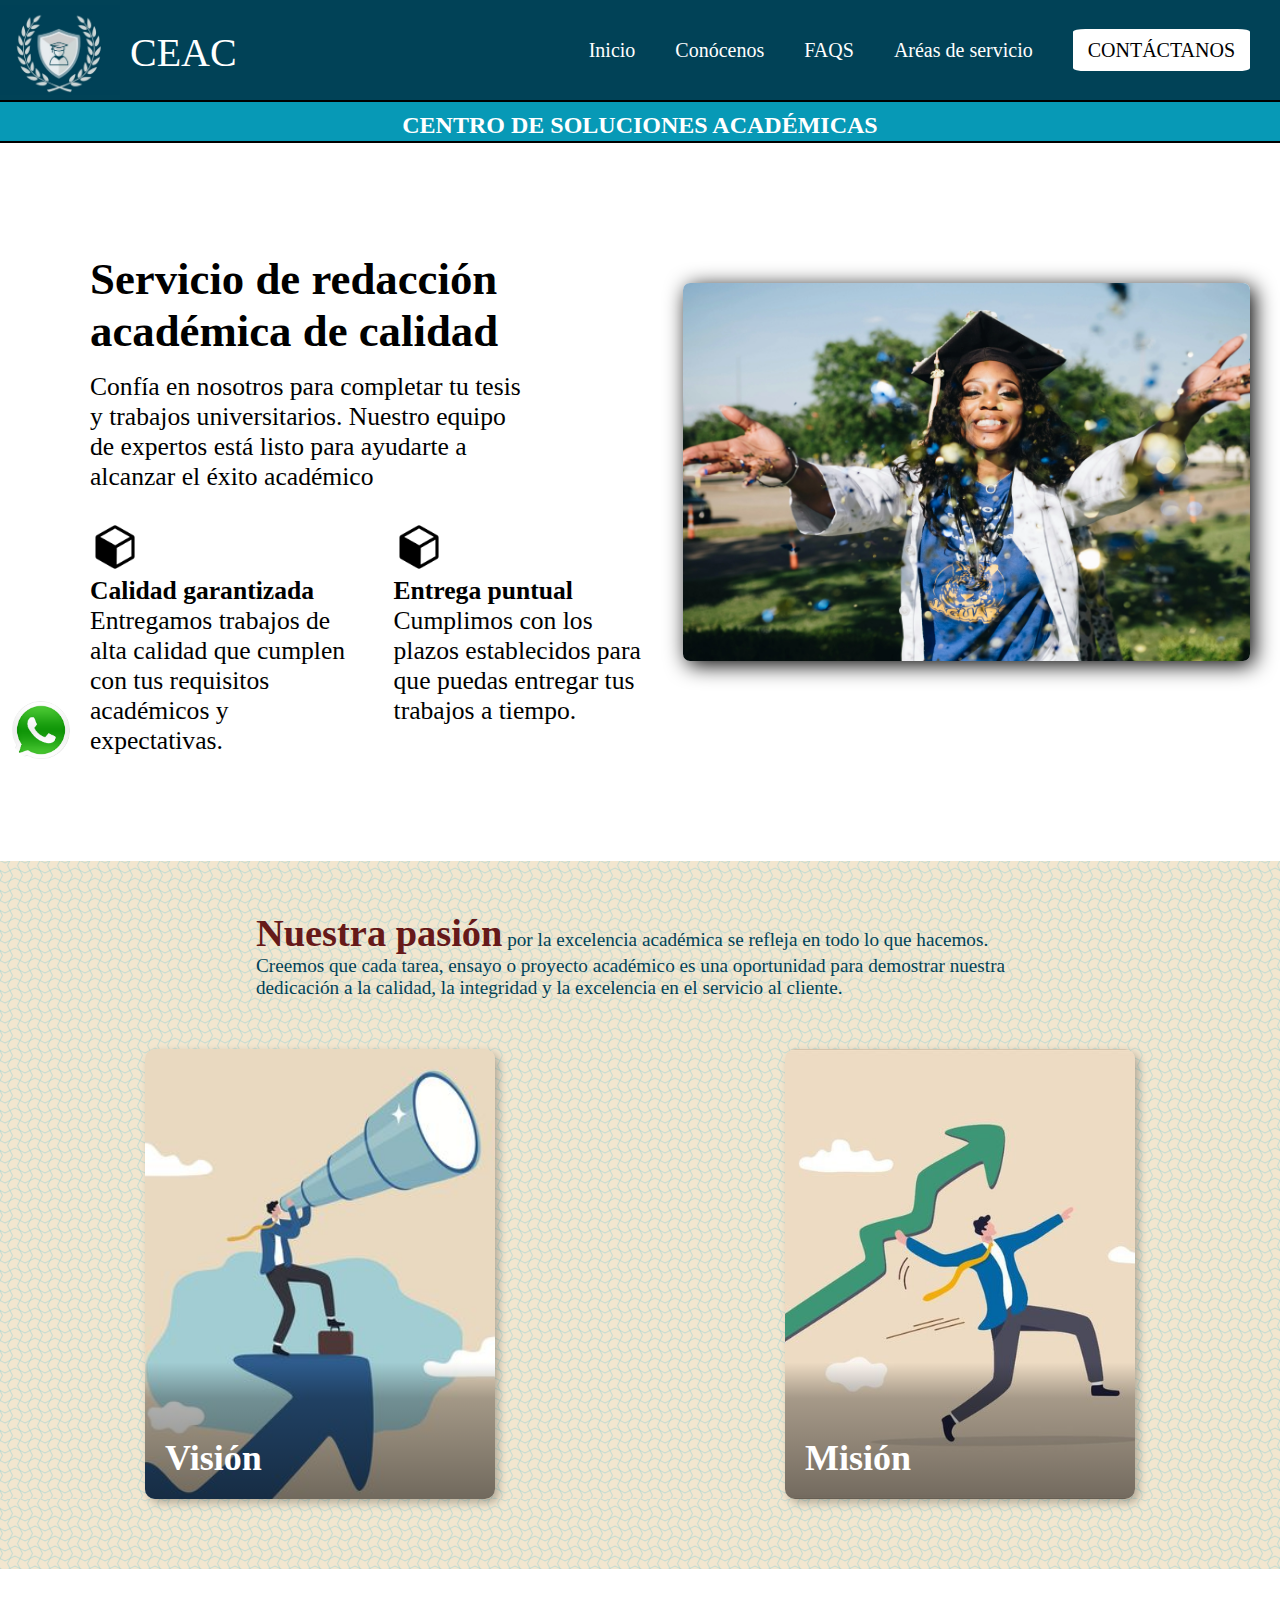
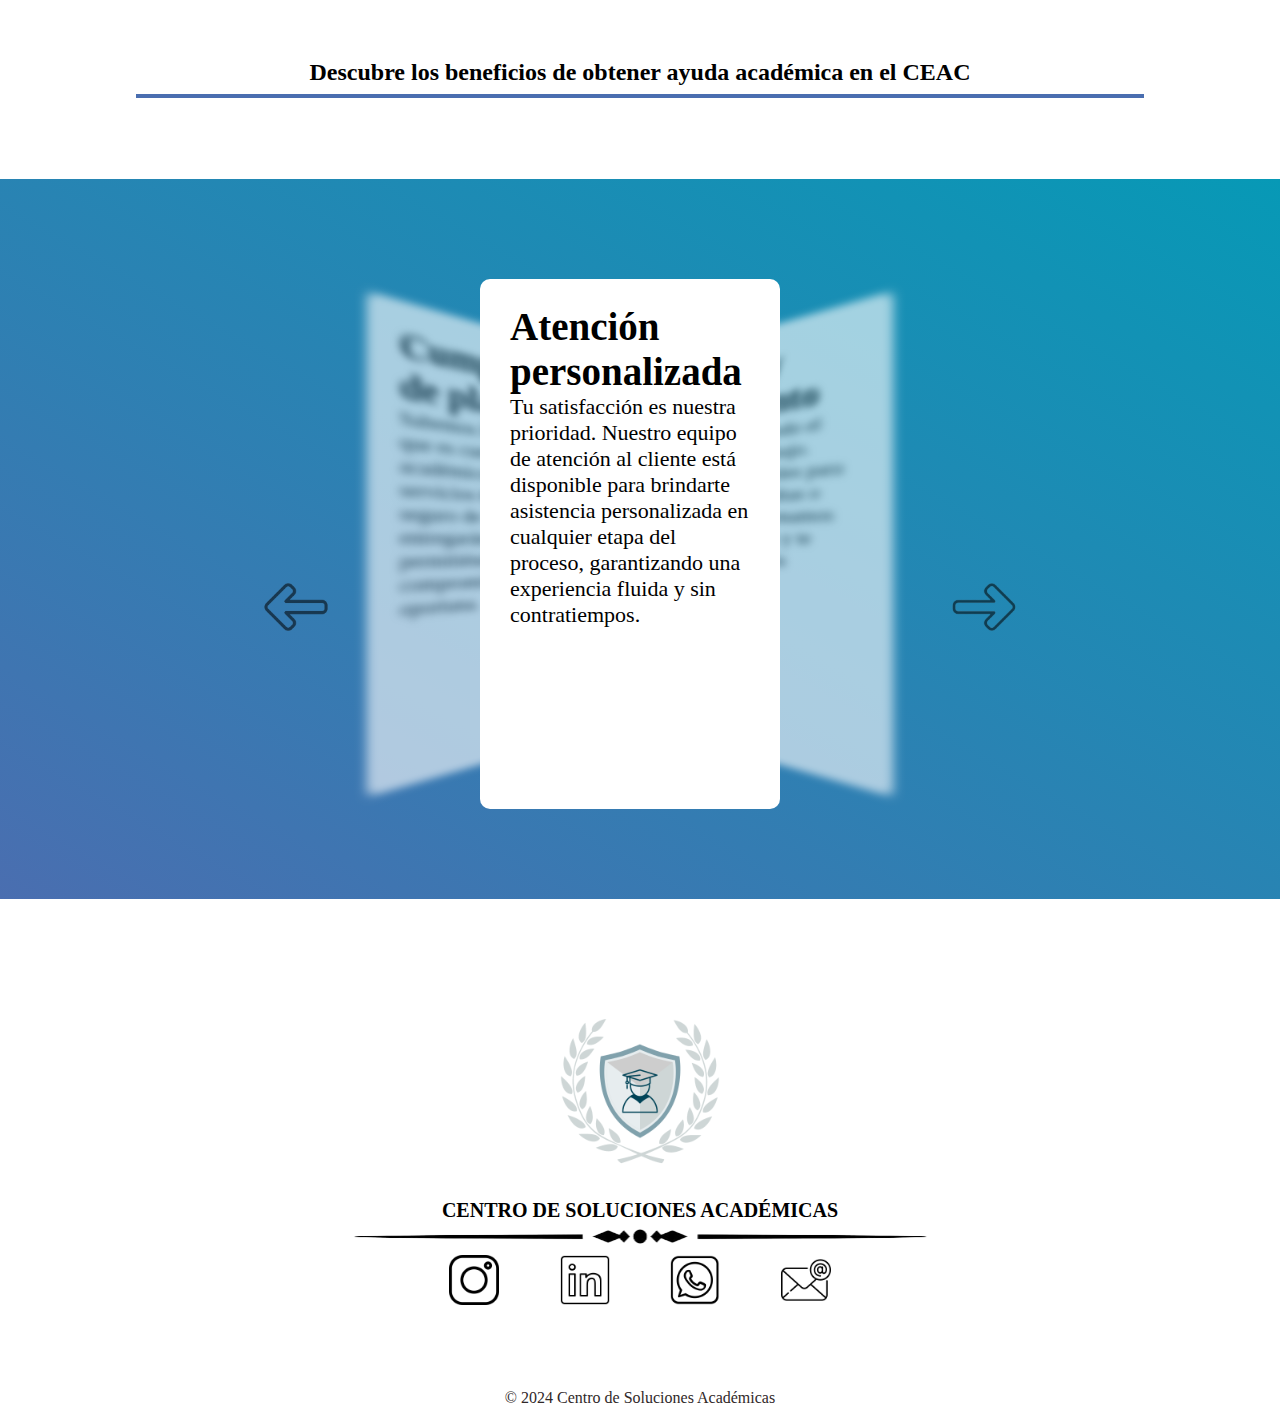
<file: index.html>
<!DOCTYPE html>
<html lang="es">
  <head>
    <meta charset="UTF-8" />
    <meta name="viewport" content="width=device-width, initial-scale=1.0" />
    <link rel="icon" href="/Media/general/favicon.ico" type="image/x-icon" />
    <link rel="apple-touch-icon" sizes="180x180" href="" />
    <link rel="stylesheet" href="/Styles/nav.css" />
    <link rel="stylesheet" href="/Styles/inicio.css" />
    <link rel="stylesheet" href="/Styles/conocenos.css" />
    <link rel="stylesheet" href="/Styles/faqs.css" />
    <link rel="stylesheet" href="/Styles/servicios.css" />
    <title>CEAC</title>
  </head>

  <body>
    <header>
      <nav class="navigator">
        <div class="logo-container">
          <img src="/Media/general/ceac_logo_nav.png" alt="Logo" />
          <p>CEAC</p>
        </div>
        <ul class="menu">
          <li>
            <a href="#" onclick="cargarContenido(event, 'Templates/inicio')"
              >Inicio</a
            >
          </li>
          <li>
            <a href="#" onclick="cargarContenido(event,'Templates/conocenos')"
              >Conócenos</a
            >
          </li>
          <li>
            <a
              href="#"
              onclick="cargarContenido(event,'Templates/preguntasfrecuentes')"
              >FAQS</a
            >
          </li>
          <li>
            <a href="#" onclick="cargarContenido(event,'Templates/servicios')"
              >Aréas de servicio</a
            >
          </li>
          <!--Menú responsive-->
          <li class="dropdown menuResponsive">
            <a href="#" onclick="preventRedirection(event)"
              >Navegación &#9776;</a
            >
            <div class="dropdown-content">
              <a
                href="#"
                class="desplegable"
                onclick="cargarContenido(event, 'Templates/inicio')"
                >Inicio</a
              >
              <a
                href="#"
                class="desplegable"
                onclick="cargarContenido(event,'Templates/conocenos')"
                >Conócenos</a
              >
              <a
                href="#"
                class="desplegable"
                onclick="cargarContenido(event,'Templates/preguntasfrecuentes')"
                >FAQS</a
              >
              <a
                href="#"
                class="desplegable"
                onclick="cargarContenido(event,'Templates/servicios')"
                >Aréas de servicio</a
              >
              <a
                href="#"
                class="liContacto responsivePhone whatsaapURL"
                target="_blank"
                >CONTÁCTANOS</a
              >
            </div>
          </li>
          <li>
            <a
              href="#"
              class="liContacto responsiveDesktop whatsaapURL"
              target="_blank"
              >CONTÁCTANOS</a
            >
          </li>
        </ul>
      </nav>
      <div class="title-text">
        <h1>CENTRO DE SOLUCIONES ACADÉMICAS</h1>
      </div>
    </header>

    <section id="PrincipalSectionContent">
      <div id="contenido"></div>
    </section>

    <aside class="chatContainer">
      <div class="botonCerrarModal">
        <button onclick="mostrarChatModal()">
          <svg
            xmlns="http://www.w3.org/2000/svg"
            viewBox="0 0 24 24"
            fill="currentColor"
            class="w-6 h-6"
          >
            <path
              fill-rule="evenodd"
              d="M12 2.25c-5.385 0-9.75 4.365-9.75 9.75s4.365 9.75 9.75 9.75 9.75-4.365 9.75-9.75S17.385 2.25 12 2.25Zm-1.72 6.97a.75.75 0 1 0-1.06 1.06L10.94 12l-1.72 1.72a.75.75 0 1 0 1.06 1.06L12 13.06l1.72 1.72a.75.75 0 1 0 1.06-1.06L13.06 12l1.72-1.72a.75.75 0 1 0-1.06-1.06L12 10.94l-1.72-1.72Z"
              clip-rule="evenodd"
            />
          </svg>
        </button>
      </div>
      <div class="chatModal">
        <header>
          <div class="chatModalContacto">
            <div class="chatModalImg">
              <img src="/Media/general/ceac_logo_nav.png" />
            </div>
            <div class="chatModalContactoUser">
              <h2>CEAC</h2>
              <span>en linea</span>
            </div>
          </div>
          <div class="chatModalBotones">
            <div class="chatModalBotonesItem Videollamada">
              <svg
                xmlns="http://www.w3.org/2000/svg"
                viewBox="0 0 24 24"
                fill="currentColor"
                class="w-6 h-6"
              >
                <path
                  d="M4.5 4.5a3 3 0 0 0-3 3v9a3 3 0 0 0 3 3h8.25a3 3 0 0 0 3-3v-9a3 3 0 0 0-3-3H4.5ZM19.94 18.75l-2.69-2.69V7.94l2.69-2.69c.944-.945 2.56-.276 2.56 1.06v11.38c0 1.336-1.616 2.005-2.56 1.06Z"
                />
              </svg>
            </div>
            <div class="chatModalBotonesItem Llamada">
              <svg
                xmlns="http://www.w3.org/2000/svg"
                viewBox="0 0 24 24"
                fill="currentColor"
                class="w-6 h-6"
              >
                <path
                  fill-rule="evenodd"
                  d="M1.5 4.5a3 3 0 0 1 3-3h1.372c.86 0 1.61.586 1.819 1.42l1.105 4.423a1.875 1.875 0 0 1-.694 1.955l-1.293.97c-.135.101-.164.249-.126.352a11.285 11.285 0 0 0 6.697 6.697c.103.038.25.009.352-.126l.97-1.293a1.875 1.875 0 0 1 1.955-.694l4.423 1.105c.834.209 1.42.959 1.42 1.82V19.5a3 3 0 0 1-3 3h-2.25C8.552 22.5 1.5 15.448 1.5 6.75V4.5Z"
                  clip-rule="evenodd"
                />
              </svg>
            </div>
            <div class="chatModalBotonesItem Options">
              <svg
                xmlns="http://www.w3.org/2000/svg"
                fill="none"
                viewBox="0 0 24 24"
                stroke-width="1.5"
                stroke="currentColor"
                class="w-6 h-6"
              >
                <path
                  stroke-linecap="round"
                  stroke-linejoin="round"
                  d="M12 6.75a.75.75 0 1 1 0-1.5.75.75 0 0 1 0 1.5ZM12 12.75a.75.75 0 1 1 0-1.5.75.75 0 0 1 0 1.5ZM12 18.75a.75.75 0 1 1 0-1.5.75.75 0 0 1 0 1.5Z"
                />
              </svg>
            </div>
          </div>
        </header>
        <section>
          <div class="mensajeCliente">
            <p>Hola.</p>
          </div>
          <div class="mensajeCeac">
            <p class="mensajeCeacChild">
              Hola, nos alegra que te hayas comunicado con nosotros.
            </p>
            <p class="mensajeCeacChild">¿En qué podemos ayudarte?</p>
          </div>
        </section>
        <footer>
          <div class="footerMensaje">
            <div class="footerMensajeEmojis">
              <svg
                xmlns="http://www.w3.org/2000/svg"
                fill="none"
                viewBox="0 0 24 24"
                stroke-width="1.5"
                stroke="currentColor"
                class="w-6 h-6"
              >
                <path
                  stroke-linecap="round"
                  stroke-linejoin="round"
                  d="M15.182 15.182a4.5 4.5 0 0 1-6.364 0M21 12a9 9 0 1 1-18 0 9 9 0 0 1 18 0ZM9.75 9.75c0 .414-.168.75-.375.75S9 10.164 9 9.75 9.168 9 9.375 9s.375.336.375.75Zm-.375 0h.008v.015h-.008V9.75Zm5.625 0c0 .414-.168.75-.375.75s-.375-.336-.375-.75.168-.75.375-.75.375.336.375.75Zm-.375 0h.008v.015h-.008V9.75Z"
                />
              </svg>
            </div>
            <div class="footerMensajeText">
              <p>Quisiera una cotización |</p>
            </div>
            <div class="footerMensajeCamara">
              <svg
                xmlns="http://www.w3.org/2000/svg"
                viewBox="0 0 24 24"
                fill="currentColor"
                class="w-6 h-6"
              >
                <path d="M12 9a3.75 3.75 0 1 0 0 7.5A3.75 3.75 0 0 0 12 9Z" />
                <path
                  fill-rule="evenodd"
                  d="M9.344 3.071a49.52 49.52 0 0 1 5.312 0c.967.052 1.83.585 2.332 1.39l.821 1.317c.24.383.645.643 1.11.71.386.054.77.113 1.152.177 1.432.239 2.429 1.493 2.429 2.909V18a3 3 0 0 1-3 3h-15a3 3 0 0 1-3-3V9.574c0-1.416.997-2.67 2.429-2.909.382-.064.766-.123 1.151-.178a1.56 1.56 0 0 0 1.11-.71l.822-1.315a2.942 2.942 0 0 1 2.332-1.39ZM6.75 12.75a5.25 5.25 0 1 1 10.5 0 5.25 5.25 0 0 1-10.5 0Zm12-1.5a.75.75 0 1 0 0-1.5.75.75 0 0 0 0 1.5Z"
                  clip-rule="evenodd"
                />
              </svg>
            </div>
          </div>
          <div class="footerEnviar">
            <div>
              <a href="#" class="footerEnviarLink" target="_blank"
                ><svg
                  xmlns="http://www.w3.org/2000/svg"
                  viewBox="0 0 24 24"
                  fill="currentColor"
                  class="w-6 h-6"
                >
                  <path
                    d="M3.478 2.404a.75.75 0 0 0-.926.941l2.432 7.905H13.5a.75.75 0 0 1 0 1.5H4.984l-2.432 7.905a.75.75 0 0 0 .926.94 60.519 60.519 0 0 0 18.445-8.986.75.75 0 0 0 0-1.218A60.517 60.517 0 0 0 3.478 2.404Z"
                  />
                </svg>
              </a>
            </div>
          </div>
        </footer>
      </div>
      <div class="botonModal">
        <button onclick="mostrarChatModal()">
          <img src="/Media/general/whatsaapModal/whatsaapLogo.png" />
        </button>
      </div>
    </aside>

    <footer>
      <img class="footerLogo" src="/Media/general/ceac_logo-footer.png" />
      <div class="footerText">
        <h2>CENTRO DE SOLUCIONES ACADÉMICAS</h2>
        <img src="/Media/general/linea_footer__text_ceac.png" />
      </div>
      <div class="footerSocialNetwork">
        <a class="instagramURL" target="_blank" href="#"
          ><img src="/Media/general/instagram.png"
        /></a>
        <a class="linkedinURL" target="_blank" href="#"
          ><img src="/Media/general/linkedin.png"
        /></a>
        <a class="whatsaapURL" target="_blank" href="#"
          ><img src="/Media/general/whatsaap.png"
        /></a>
        <a class="gmailURL" target="_blank" href="#"
          ><img src="/Media/general/email.png"
        /></a>
      </div>
      <p class="footerCopy">&copy; 2024 Centro de Soluciones Académicas</p>
    </footer>

    <script src="Js/secciones.js"></script>
    <script src="Js/sliderinicio.js"></script>
    <script src="/Js/conocenos.js"></script>
    <script src="/Js/faqs.js"></script>
    <script src="/Js/observer.js"></script>
  </body>
</html>
</file>
<file: Styles/nav.css>
* {
    margin: 0;
    padding: 0;
    -webkit-box-sizing: border-box;
            box-sizing: border-box;
}

body {
    background-color: white;
}

nav {
    height: 100px;
    display: -webkit-box;
    display: -ms-flexbox;
    display: flex;
    -webkit-box-pack: justify;
        -ms-flex-pack: justify;
            justify-content: space-between;
    -webkit-box-align: center;
        -ms-flex-align: center;
            align-items: center;
    background-color: #014257;
}

.logo-container {
    display: -webkit-box;
    display: -ms-flexbox;
    display: flex;
}

.logo-container img {
    width: 120px;
    margin-right: 10px;
}

.logo-container p {
    margin-top: 10%;
    color: white;
    font-size: 40px;
}

.menu {
    list-style-type: none;
    display: -webkit-box;
    display: -ms-flexbox;
    display: flex;
    margin-right: 30px;
}

.menu li {
    margin-left: 40px;
}

.menu li:hover {
    text-decoration: underline;
    -webkit-text-decoration-color: white;
            text-decoration-color: white;
}

.menu li:last-child:hover {
    text-decoration: none;
}

.menu li a {
    color: #fff;
    text-decoration: none;
    font-size: 20px;
}

.menu li a.liContacto {
    background-color: rgb(255, 255, 255);
    padding: 10px 15px;
    border-radius: 7%;
    color: black;
    -webkit-transition: 0.5s;
    -o-transition: 0.5s;
    transition: 0.5s;
}

.menu li a.liContacto:hover {
    background-color: #0799b6;
    border-radius: 10%;
    color: white;
    text-decoration: none;
}


.dropdown {
    position: relative;
}

.dropdown-content {
    text-align: center;
    border-radius: 2%;
    display: none;
    position: absolute;
    background-color: #ffffff;
    min-width: 180px;
    z-index: 1;
}

.dropdown:hover .dropdown-content {
    display: block;
}

.dropdown-content a.desplegable {
    border-bottom: 1px solid black;
    color: black;
    padding: 12px 16px;
    display: block;
    -webkit-transition: 0.52s;
    -o-transition: 0.52s;
    transition: 0.52s;
}

.dropdown-content:last-child {
    border-bottom: none;
}

.dropdown-content a:hover {
    background-color: #fbfbfb;
    font-weight: bold;
    -webkit-box-shadow: inset 0 0 30px #f2e6cf;
            box-shadow: inset 0 0 30px #f2e6cf;
}

.dropdown-content:hover> :first-child {
    border-top-left-radius: 20%;
    border-top-right-radius: 20%;
}

.title-text {
    border-top: 2px solid black;
    border-bottom: 2px solid black;
    padding: 10px;
    padding-bottom: 20px;
    height: 43px;
    background-color: #0799b6;
    text-align: center;
}

.title-text h1 {
    color: white;
    font-size: 24px;
}

.menuResponsive {
    display: none;
}

@media only screen and (max-width: 1000px) {
    .logo-container img {
        width: 100px;
        margin-right: 10px;
    }

    .logo-container p {
        margin-top: 23px;
        margin-left: -10px;
        font-size: 25px;
    }

    .menu li {
        margin-left: 21px;
    }

    .dropdown-content {
        min-width: 140px;
    }

    .menu li a.liContacto {
        margin-right: -20px;
        padding: 5px 10px;
    }

    .menu li a {
        font-size: 16px;
    }

    .title-text h1 {
        font-size: 19px;
    }
}

@media only screen and (max-width: 702px) {
    .responsivePhone {
        display: none;
    }

    .menuResponsive {
        display: block;
        -webkit-box-pack: center;
            -ms-flex-pack: center;
                justify-content: center;
    }

    .logo-container img {
        width: 120px;
        margin-right: 10px;
    }

    .logo-container p {
        margin-top: 31px;
        margin-left: -10px;
        font-size: 25px;
    }

    .menu>li:nth-child(-n+4) {
        display: none;
    }

    .menu> :last-child {
        margin-top: 3px;
    }

    .navigator {
        -webkit-box-pack: justify;
            -ms-flex-pack: justify;
                justify-content: space-between;
    }

    @media only screen and (max-width: 480px) {
        .title-text {
            height: 20px;
        }

        .title-text h1 {
            font-size: 14px;
        }

        .responsivePhone {
            display: block;
            border-bottom: 1px solid black;
        }

        .responsiveDesktop {
            display: none;
        }

        .menu li div a.liContacto {
            border-radius: 0%;
            background-color: #014257;
            color: white;
            padding: 8px 5px;
            width: 100%;
        }

        .menu li div a.liContacto:hover {
            border-radius: 0%;
            color: black;
        }
    }

    @media only screen and (max-width: 365px) {
        .logo-container {
            display: -webkit-box;
            display: -ms-flexbox;
            display: flex;
            -webkit-box-orient: vertical;
            -webkit-box-direction: normal;
                -ms-flex-direction: column;
                    flex-direction: column;
            -webkit-box-align: center;
                -ms-flex-align: center;
                    align-items: center;
        }

        .logo-container img {
            width: 80px;
        }

        .logo-container p {
            margin-top: 10%;
            color: white;
            font-size: 20px;
        }

        .dropdown-content {
            min-width: 130px;
        }

        .title-text h1 {
            font-size: 12px;
        }
    }

    @media only screen and (max-width: 299px) {
        .dropdown-content {
            min-width: 100px;
        }

        .title-text {
            padding-bottom: 20px;
        }

        .title-text h1 {
            font-size: 12px;
        }

        .menu li div a.liContacto {
            font-size: 12.5px;
        }
    }
}



/***** FOOTER *****/ 
footer {
    width: 100%;
    display: -webkit-box;
    display: -ms-flexbox;
    display: flex;
    -webkit-box-orient: vertical;
    -webkit-box-direction: normal;
        -ms-flex-direction: column;
            flex-direction: column;
    -webkit-box-align: center;
        -ms-flex-align: center;
            align-items: center;
    -webkit-box-pack: center;
        -ms-flex-pack: center;
            justify-content: center;
    text-align: center;
    padding-left: 10px;
    padding-right: 10px;
    margin-top: 100px;
}

.footerLogo {
    width: 200px;
}

.footerText h2 {
    width: 100%;
    font-size: 20px;
}
.footerText img {
    width: 50%;
}
.footerSocialNetwork {
    width: 40%;
    display: -webkit-box;
    display: -ms-flexbox;
    display: flex;
    -webkit-box-pack: space-evenly;
        -ms-flex-pack: space-evenly;
            justify-content: space-evenly;
}

.footerSocialNetwork a {
    width: 50px;
    min-width: 50px;
}
.footerSocialNetwork a img {
    width: 100%;
}
.footerCopy {
    color:rgb(48, 40, 40);
    margin-top: 80px;
    font-size:medium;
}

@media only screen and (max-width: 978px) {
    .footerText img {
        width: 65%;
    }
    .footerSocialNetwork {
        width: 60%;
    }
}
@media only screen and (max-width: 608px) {
    .footerText img {
        width: 75%;
    }
    .footerSocialNetwork {
        width: 70%;
    }
}

@media only screen and (max-width: 410px) {
    .footerText img {
        width: 100%;
    }
    .footerSocialNetwork {
        width: 90%;
    }
    .footerSocialNetwork {
        -webkit-box-pack: justify;
            -ms-flex-pack: justify;
                justify-content: space-between;
    }
    .footerSocialNetwork a {
        width: 40px;
        min-width: 40px;
    }
}




/*GENERALES DE MODAL*/

.chatContainer {
    position: fixed;
    left: 0;
    bottom: 15%;
    margin-top: 50px;
    display: -webkit-box;
    display: -ms-flexbox;
    display: flex;
    -webkit-box-orient: vertical;
    -webkit-box-direction: normal;
        -ms-flex-direction: column;
            flex-direction: column;
    margin-left: 10px;
    width: 250px;
}

.botonModal {
    margin-top: 5px;
    width: 100%;
}

.botonCerrarModal {
    margin-bottom: -11px;
    -ms-flex-item-align: end;
        align-self: flex-end;
    width: 40px;
    border-radius: 10px;
    z-index: 0;
    border: 0;
    opacity: 0;
    display: none;
    visibility: hidden;
    -webkit-transition: opacity 0.3s ease-in-out;
    -o-transition: opacity 0.3s ease-in-out;
    transition: opacity 0.3s ease-in-out;
    pointer-events: none;
}

.botonCerrarModal button {
    -webkit-box-shadow: 1px 1px 4px rgb(252, 72, 72);
            box-shadow: 1px 1px 4px rgb(252, 72, 72);
    cursor: pointer;
    border-radius: 10px;
    background-color: rgb(61, 165, 87);
    width: 100%;
    border: 0;
}

.botonCerrarModal button svg {
    width: 80%;
    height: 80%;
}

.chatModal { 
    border: 1px solid black;
    border-radius: 5px;
    width: 100%;
    background-image: url("/Media/general/whatsaapModal/patronChat.jpeg");
    opacity: 0;
    visibility: hidden;
    -webkit-transition: opacity 0.3s ease-in-out;
    -o-transition: opacity 0.3s ease-in-out;
    transition: opacity 0.3s ease-in-out;
    pointer-events: none;
    z-index: 0;
    display: none;
}

svg {
    color: white;
    width: 18px;
}

.chatModalImg {
    width: 38px;
    height: 35px;
    border-radius: 10000px;
}

.chatModalImg img {
    border: 1px solid #005e558a;
    width: 38px;
    height: 35px;
    border-radius: 1000px;
}

.botonModal {
    background-color: transparent;
    width: 60px;
    border-radius: 1000px;
    border: none;
}

.botonModal button {
    background-color: transparent;
}

.botonModal button, .botonModal button img {
    cursor: pointer;
    width: 60px;
    border-radius: 1000px;
    border: none;
}


/* HEADER CHAT */


.chatModal header {
    border-radius: 5px 5px 0 0;
    background-color: #005e54;
    width: 100%;
    display: -webkit-box;
    display: -ms-flexbox;
    display: flex;
    -webkit-box-orient: horizontal;
    -webkit-box-direction: normal;
        -ms-flex-direction: row;
            flex-direction: row;
    padding-top: 10px;
    padding-bottom: 10px;
    padding-left: 5px;
    -webkit-box-shadow: 0px 4px 4px rgba(0, 0, 0, 0.4);
            box-shadow: 0px 4px 4px rgba(0, 0, 0, 0.4);
}

.chatModalContacto {
    width: 150px;
    display: -webkit-box;
    display: -ms-flexbox;
    display: flex;
    -webkit-box-orient: horizontal;
    -webkit-box-direction: normal;
        -ms-flex-direction: row;
            flex-direction: row;
}

.chatModalContactoUser {
    padding-top: 3px;
    display: -webkit-box;
    display: -ms-flexbox;
    display: flex;
    -webkit-box-orient: vertical;
    -webkit-box-direction: normal;
        -ms-flex-direction: column;
            flex-direction: column;
    -webkit-box-pack: center;
        -ms-flex-pack: center;
            justify-content: center;
    padding-left: 5px;
    text-align: left;
    color: white;
}

.chatModalContactoUser h2 {
    line-height: 10px;
    font-size: 15px;
}

.chatModalContactoUser span {
    font-size: 11.5px;
}

.chatModalBotones {
    -webkit-box-pack: center;
        -ms-flex-pack: center;
            justify-content: center;
    text-align: center;
    -webkit-box-align: center;
        -ms-flex-align: center;
            align-items: center;
    width: 100px;
    display: -webkit-box;
    display: -ms-flexbox;
    display: flex;
    -webkit-box-orient: horizontal;
    -webkit-box-direction: normal;
        -ms-flex-direction: row;
            flex-direction: row;
    -webkit-box-pack: space-evenly;
        -ms-flex-pack: space-evenly;
            justify-content: space-evenly;
}

.Llamada {
    margin-left: 7px;
}


/* Body chat */

.chatModal section {
    display: -webkit-box;
    display: -ms-flexbox;
    display: flex;
    -webkit-box-orient: vertical;
    -webkit-box-direction: normal;
        -ms-flex-direction: column;
            flex-direction: column;
    padding: 10px;
    padding-top: 16px;
    .mensajeCliente {
        -ms-flex-item-align: end;
            align-self: flex-end;
    };
    .mensajeCeac {
        -ms-flex-item-align: start;
            align-self: flex-start;
    };
}

.mensajeCliente {
    background-color: #e1ffc7;
    border-radius: 50px 10px 150px 50px;
    padding: 10px;
    width: 80px;
    border: 1px solid #005e54;
}

.mensajeCeacChild {
    margin-top: 12px;
    background-color: #e1ffc7;
    border-radius: 10px 50px 50px 100px;
    padding: 10px;
    padding-bottom: 10px;
    width: 190px;
    background-color: white;
    text-align: center;
    border: 1px solid #005e54;
}



/*FOOTER*/

.chatModal footer {
    display: -webkit-box;
    display: -ms-flexbox;
    display: flex;
    -webkit-box-orient: horizontal;
    -webkit-box-direction: normal;
        -ms-flex-direction: row;
            flex-direction: row;
    width: 100%;
    background-color: transparent;
    margin-left: 0px;
    margin-top: 10px;
    padding-bottom: 10px;
}

.footerMensaje {
    width: 160px;
    min-height: 63px;
    display: -webkit-box;
    display: -ms-flexbox;
    display: flex;
    -webkit-box-orient: horizontal;
    -webkit-box-direction: normal;
        -ms-flex-direction: row;
            flex-direction: row;
    -webkit-box-align: center;
        -ms-flex-align: center;
            align-items: center;
    border-radius: 15px;
    margin-top: 10px;
    padding: 5px;
    background-color: white;
}

.footerMensajeText {
    height: 100%;
    p {
        height: 100%;
    }
}

.footerMensajeEmojis svg {
    color: #858585;
}
.footerMensajeCamara svg {
    color: rgb(110, 110, 110);
}

.footerEnviar {
    width: 90px;
    margin-left: 10px;
    margin-top: 12px;
    height: 47px;
    background-color: #008a7c;
    border-radius: 1000px;
}

.footerEnviar div {
    width: 100%;
    height: 100%;
}
.footerEnviarLink {
    display: -webkit-box;
    display: -ms-flexbox;
    display: flex;
    -webkit-box-orient: vertical;
    -webkit-box-direction: normal;
        -ms-flex-direction: column;
            flex-direction: column;
    -webkit-box-pack: center;
        -ms-flex-pack: center;
            justify-content: center;
    -webkit-box-align: center;
        -ms-flex-align: center;
            align-items: center;
    text-align: center;
    width: 100%;
    height: 100%;
}
.footerEnviarLink svg {
    color: white;
    width: 75%;
    height: 75%;
}

.mostrarChatModal {
    display: block;
    opacity: 1;
    visibility: visible;
    pointer-events: auto;
    z-index: 1;
}
</file>
<file: Styles/inicio.css>
/*ESTYLES FIRST SECTION INICIO */
#inicio {
    margin-top: 40px;
}

.textDivs {
    padding-left: 10px;
    padding-right: 10px;
}

.textDivTitle {
    font-size: 7vw;
}

.textDivBody {
    margin-top: 15px;
    font-size: 4.5vw;
    padding-right: 10vw;
}

.boxInfoDivs {
    padding-top: 20px;
    padding-bottom: 20px;
    margin-top: 10px;
    background-image: url("/Media/inicio/seccion\ 1\ inicio\ web.webp");
    background-size: cover;
    background-repeat: no-repeat;
}

.boxInfoDivs div img {
    width: 50px;
}

.boxInfoDivOne,
.boxInfoDivTwo {
    background-color: rgb(242, 230, 207, 0.5);
    padding-left: 10px;
    padding-bottom: 5px;
}

.boxInfoDivTwo {
    margin-top: 15px;
}

.boxInfoDivsSubtitle {
    font-weight: bold;
    font-size: 5.5vw;
}

.boxInfoDivsText {
    font-size: 4.5vw;
    padding-right: 10vw;
}

.secondSectionImage img {
    display: none;
}

@media only screen and (min-width: 480px) {
    .textDivTitle {
        font-size: 5vw;
    }

    .textDivBody {
        margin-top: 15px;
        font-size: 3vw;
        padding-right: 10vw;
    }

    .boxInfoDivsSubtitle {
        font-size: 3.8vw;
    }

    .boxInfoDivsText {
        font-size: 3vw;
    }
}

@media only screen and (min-width: 590px) {
    .textDivTitle {
        font-size: 4.4vw;
    }

    .textDivBody {
        font-size: 2.8vw;
    }

    .boxInfoDivsSubtitle {
        font-size: 3.4vw;
    }

    .boxInfoDivsText {
        font-size: 2.8vw;
    }
}

@media only screen and (min-width: 815px) {
    .textDivTitle {
        font-size: 4vw;
    }

    .textDivBody {
        font-size: 2.3vw;
    }

    .boxInfoDivsSubtitle {
        font-size: 3vw;
    }

    .boxInfoDivsText {
        font-size: 2.3vw;
    }
}

@media only screen and (min-width: 1000px) {
    .secondSectionImage img {
        margin-left: 20px;
        display: block;
    }

    .boxInfoDivOne,
    .boxInfoDivTwo {
        background-color: white;
        -webkit-transition: 0.5s;
        -o-transition: 0.5s;
        transition: 0.5s;
    }

    .boxInfoDivOne:hover,
    .boxInfoDivTwo:hover {
        -webkit-box-shadow: -5px -4px 15px rgba(242, 230, 207, 0.7);
                box-shadow: -5px -4px 15px rgba(242, 230, 207, 0.7);
    }

    .boxInfoDivs {
        background-image: none;
    }

    .firstSection {
        display: -webkit-box;
        display: -ms-flexbox;
        display: flex;
        -webkit-box-orient: horizontal;
        -webkit-box-direction: normal;
            -ms-flex-direction: row;
                flex-direction: row;
    }

    .secondSectionImage {
        margin-top: 100px;
        padding-right: 50px;
        width: 200%;
    }

    .secondSectionImage img {
        width: 100%;
        border-radius: 7px;
        -webkit-box-shadow: 4px 4px 21px black;
                box-shadow: 4px 4px 21px black;
    }

    .textDivTitle {
        font-size: 3.5vw;
    }

    .textDivBody {
        font-size: 2vw;
    }

    .boxInfoDivs {
        display: -webkit-box;
        display: -ms-flexbox;
        display: flex;
    }

    .boxInfoDivsSubtitle {
        font-size: 2vw;
    }

    .boxInfoDivsText {
        font-size: 2vw;
        padding-right: 20px;
    }

    .boxInfoDivTwo {
        margin-top: 0px;
    }

    .firstSectionInfo {
        margin-top: 70px;
        margin-left: 80px;
    }
}

@media only screen and (min-width: 1260px) {
    .secondSectionImage {
        width: 150%;
    }
}

@media only screen and (min-width: 1460px) {
    .firstSectionInfo {
        margin-top: 150px;
    }

    .secondSectionImage {
        width: 120%;
        margin-right: 40px;
    }

    .firstSectionInfo {
        margin-right: 80px;
    }

    .textDivTitle {
        font-size: 2.3vw;
    }

    .textDivBody {
        font-size: 1.4vw;
    }

    .boxInfoDivs {
        display: -webkit-box;
        display: -ms-flexbox;
        display: flex;
    }

    .boxInfoDivsSubtitle {
        font-size: 1.4vw;
    }

    .boxInfoDivsText {
        font-size: 1.4vw;
    }
}

/*ESTYLES SECOND SECTION INICIO */
/**********************CARDS*******************************/
.card__title {
    font-size: 2.25rem;
    color: white;
    line-height: 1.1;
}

.card__description {
    font-size: 1rem;
    line-height: 1.5;
    color: white;
}

.flow>*+* {
    margin-top: var(--flow-space, 1em);
}

/* CARD COMPONENT */

.card {
    display: -ms-grid;
    display: grid;
    place-items: center;
    width: 80vw;
    max-width: 21.875rem;
    height: 28.125rem;
    overflow: hidden;
    border-radius: 0.625rem;
    -webkit-box-shadow: 0.25rem 0.25rem 0.5rem rgba(0, 0, 0, 0.25);
            box-shadow: 0.25rem 0.25rem 0.5rem rgba(0, 0, 0, 0.25);
}

.card>* {
    -ms-grid-column: 1;
    -ms-grid-column-span: 1;
    grid-column: 1 / 2;
    -ms-grid-row: 1;
    -ms-grid-row-span: 1;
    grid-row: 1 / 2;
}

.card__background {
    -o-object-fit: cover;
       object-fit: cover;
    max-width: 100%;
    height: 100%;
}

.card__content {
    --flow-space: 0.9375rem;
    display: -webkit-box;
    display: -ms-flexbox;
    display: flex;
    -webkit-box-orient: vertical;
    -webkit-box-direction: normal;
        -ms-flex-direction: column;
            flex-direction: column;
    -webkit-box-pack: justify;
        -ms-flex-pack: justify;
            justify-content: space-between;
    -ms-flex-item-align: end;
        align-self: flex-end;
    height: 80%;
    padding: 22% 1.25rem 1.875rem;
    background: -webkit-gradient(linear,
            left top, left bottom,
            from(hsla(0, 0%, 0%, 0)),
            color-stop(10%, hsla(0, 0%, 0%, 0.3)),
            to(hsl(0, 0%, 0%)));
    background: -o-linear-gradient(top,
            hsla(0, 0%, 0%, 0) 0%,
            hsla(0, 0%, 0%, 0.3) 10%,
            hsl(0, 0%, 0%) 100%);
    background: linear-gradient(180deg,
            hsla(0, 0%, 0%, 0) 0%,
            hsla(0, 0%, 0%, 0.3) 10%,
            hsl(0, 0%, 0%) 100%);
}

.card__content--container {
    --flow-space: 1.25rem;
}

.card__title {
    position: relative;
    width: -webkit-fit-content;
    width: fit-content;
    width: -moz-fit-content;
    /* Prefijo necesario para Firefox  */
}

.card__title::after {
    content: "";
    position: absolute;
    height: 0.3125rem;
    width: calc(100% + 1.25rem);
    bottom: calc((1.25rem - 0.5rem) * -1);
    left: -1.25rem;
    background-color: var(--brand-color);
}

@media (any-hover: hover) and (any-pointer: fine) {
    .card__content {
        -webkit-transform: translateY(62%);
            -ms-transform: translateY(62%);
                transform: translateY(62%);
        -webkit-transition: -webkit-transform 500ms ease-out;
        transition: -webkit-transform 500ms ease-out;
        -o-transition: transform 500ms ease-out;
        transition: transform 500ms ease-out;
        transition: transform 500ms ease-out, -webkit-transform 500ms ease-out;
        -webkit-transition-delay: 500ms;
             -o-transition-delay: 500ms;
                transition-delay: 500ms;
    }

    .card__title::after {
        opacity: 0;
        -webkit-transform: scaleX(0);
            -ms-transform: scaleX(0);
                transform: scaleX(0);
        -webkit-transition: opacity 1000ms ease-in, -webkit-transform 500ms ease-out;
        transition: opacity 1000ms ease-in, -webkit-transform 500ms ease-out;
        -o-transition: opacity 1000ms ease-in, transform 500ms ease-out;
        transition: opacity 1000ms ease-in, transform 500ms ease-out;
        transition: opacity 1000ms ease-in, transform 500ms ease-out, -webkit-transform 500ms ease-out;
        -webkit-transition-delay: 500ms;
             -o-transition-delay: 500ms;
                transition-delay: 500ms;
        -webkit-transform-origin: right;
            -ms-transform-origin: right;
                transform-origin: right;
    }

    .card__background {
        -webkit-transition: -webkit-transform 500ms ease-in;
        transition: -webkit-transform 500ms ease-in;
        -o-transition: transform 500ms ease-in;
        transition: transform 500ms ease-in;
        transition: transform 500ms ease-in, -webkit-transform 500ms ease-in;
    }


    .card:hover,
    .card:focus-within {
        -webkit-transform: scale(1.05);
            -ms-transform: scale(1.05);
                transform: scale(1.05);
        -webkit-transition: -webkit-transform 500ms ease-in;
        transition: -webkit-transform 500ms ease-in;
        -o-transition: transform 500ms ease-in;
        transition: transform 500ms ease-in;
        transition: transform 500ms ease-in, -webkit-transform 500ms ease-in;
    }

    .card:hover .card__content,
    .card:focus-within .card__content {
        -webkit-transform: translateY(0);
            -ms-transform: translateY(0);
                transform: translateY(0);
        -webkit-transition: -webkit-transform 500ms ease-in;
        transition: -webkit-transform 500ms ease-in;
        -o-transition: transform 500ms ease-in;
        transition: transform 500ms ease-in;
        transition: transform 500ms ease-in, -webkit-transform 500ms ease-in;
    }

    .card:focus-within .card__content {
        -webkit-transition-duration: 0ms;
             -o-transition-duration: 0ms;
                transition-duration: 0ms;
    }

    .card:hover .card__background,
    .card:focus-within .card__background {
        -webkit-transform: scale(1.3);
            -ms-transform: scale(1.3);
                transform: scale(1.3);
    }

    .card:hover .card__content--container> :not(.card__title),
    .card:hover .card__button,
    .card:focus-within .card__content--container> :not(.card__title),
    .card:focus-within .card__button {
        opacity: 1;
        -webkit-transition: opacity 500ms ease-in;
        -o-transition: opacity 500ms ease-in;
        transition: opacity 500ms ease-in;
        -webkit-transition-delay: 1000ms;
             -o-transition-delay: 1000ms;
                transition-delay: 1000ms;
    }

    .card:hover .card__title::after,
    .card:focus-within .card__title::after {
        opacity: 1;
        -webkit-transform: scaleX(1);
            -ms-transform: scaleX(1);
                transform: scaleX(1);
        -webkit-transform-origin: left;
            -ms-transform-origin: left;
                transform-origin: left;
        -webkit-transition: opacity 500ms ease-in, -webkit-transform 500ms ease-in;
        transition: opacity 500ms ease-in, -webkit-transform 500ms ease-in;
        -o-transition: opacity 500ms ease-in, transform 500ms ease-in;
        transition: opacity 500ms ease-in, transform 500ms ease-in;
        transition: opacity 500ms ease-in, transform 500ms ease-in, -webkit-transform 500ms ease-in;
        -webkit-transition-delay: 500ms;
             -o-transition-delay: 500ms;
                transition-delay: 500ms;
    }
}

/**********************CARDS*******************************/

.secondSection {
    margin-top: 80px;
    background-image: url("/Media/inicio/seccion\ 2\ responsive\ patron.png");
    padding: auto;
}

.secondSectionSeparator {
    height: 20px;
    width: 100%;
    background-image: url("/Media/inicio/seccion\ 2\ responsive\ patron.png");
}
.separatorDown {
    height: 70px;
}
.secondSectionLeffText p {
    font-size: 2.1vw;
    color: #014257;
}
.secondSectionLeffText p span{
    font-size: 3vw;
    color: rgb(102, 25, 25);
    font-weight: bold;
}
.secondSectionLeffText {
    display: none;
}

@media only screen and (max-width: 853px){
    .card {
        margin-top: 40px;
    }
    .secondSectionRightCards {
        display: -webkit-box;
        display: -ms-flexbox;
        display: flex;
        -webkit-box-orient: vertical;
        -webkit-box-direction: normal;
            -ms-flex-direction: column;
                flex-direction: column;
        -webkit-box-align: center;
            -ms-flex-align: center;
                align-items: center;
    }
}

@media only screen and (min-width: 854px) {
    .secondSectionLeffText {
        display: block;
    }
    .card {
        margin-top: 20px;
    }
    .secondSectionRightCards {
        display: -webkit-box;
        display: -ms-flexbox;
        display: flex;
        -webkit-box-orient: horizontal;
        -webkit-box-direction: normal;
            -ms-flex-direction: row;
                flex-direction: row;
        -ms-flex-pack:distribute;
            justify-content:space-around;
    }
    .secondSectionLeffText {
        padding-left: 20%;
        padding-right: 20%;
        padding-top: 30px;
        padding-bottom: 30px;
    }
    .card__description {
        font-size: 1.3rem;
        line-height: 1.2;
        color: white;
    }
}
@media only screen and (min-width: 1260px) {
    .secondSectionLeffText p {
        font-size: 1.5vw;
    }
}

@media only screen and (min-width: 1460px) {
     .secondSectionUp {
        display: -webkit-box;
        display: -ms-flexbox;
        display: flex;
     }
     .secondSectionLeffText {
        padding-left: 1%;
        padding-right: 1%;
        padding-top: 30px;
        padding-bottom: 30px;
        margin-left: 4%;
        margin-top: 7%;
        margin-bottom: 7%;
        padding-bottom: 30px;
        width: 30%;
        background-color: white;
        border-radius: 6px;
        -webkit-box-shadow: 0px 3px 5px rgb(17, 76, 85, 0.4);
                box-shadow: 0px 3px 5px rgb(17, 76, 85, 0.4);
    }
    .secondSectionLeffText p{
        -webkit-box-pack: center;
            -ms-flex-pack: center;
                justify-content: center;
    }
    .secondSectionRightCards {
        padding-top: 60px;
        width: 70%;
    }
    .separatorDown {
        -webkit-box-shadow: 0px 3px 5px rgb(43, 43, 48, 0.4);
                box-shadow: 0px 3px 5px rgb(43, 43, 48, 0.4);
    }
}

/*ESTYLES THIRD SECTION INICIO */
.sectionThree {
    margin-top: 50px;
}
.sectionThreePros {
    padding: 40px 10px 30px 10px;
    height: 160px;
    display: -webkit-box;
    display: -ms-flexbox;
    display: flex;
    -webkit-box-orient: vertical;
    -webkit-box-direction: normal;
        -ms-flex-direction: column;
            flex-direction: column;
    -webkit-box-align: center;
        -ms-flex-align: center;
            align-items: center;
}
.sectionThreePros h2 {
    width: 100%;
    text-align: center;
}
.sectionThreeProsSeparator {
    margin-top: 8px;
    height: 4px;
    width: 80%;
    background-color: #4a6eb0;
}

.sectionThreeSlider {
    background-image: -webkit-gradient(linear, left bottom, right top, from(#4a6eb0), to(#0799b6));
    background-image: -o-linear-gradient(bottom left, #4a6eb0, #0799b6);
    background-image: linear-gradient(to top right, #4a6eb0, #0799b6);
    min-height: 700px;
    margin-top: 0px ;
    display: -webkit-box;
    display: -ms-flexbox;
    display: flex;
    -webkit-box-pack: center;
        -ms-flex-pack: center;
            justify-content: center;
    -webkit-box-align: center;
        -ms-flex-align: center;
            align-items: center;
}

.slider {
    position: relative;
    margin-top: 100px;
    width: 100%;
    height: 620px;
    overflow: hidden;
}

.item {
    position: absolute;
    width: 300px;
    height: 530px;
    background-color: #fff;
    border-radius: 10px;
    padding: 30px;
    -webkit-transition: 0.5s;
    -o-transition: 0.5s;
    transition: 0.5s;
    left: calc(50% - 160px);
    top: 0;
}

.item h3 {
    margin-top: -5px;
    height: 60px;
    font-size: 39px;
}

.item p {
    padding-top: 30px;
    font-size: 22px;
}

#next {
    position: absolute;
    right: 20%;
    top: 40%;
}

#prev {
    position: absolute;
    left: 20%;
    top: 40%;
}

#prev,
#next {
    background: none;
    border: none;
    font-family: Arial, Helvetica, sans-serif;
    font-weight: bold;
    opacity: 0.55;
    -webkit-transition: opacity 0.5s;
    -o-transition: opacity 0.5s;
    transition: opacity 0.5s;
}

#prev img, #next img {
    width: 80px;
}

#prev:hover,
#next:hover {
    opacity: 1;
}

@media only screen and (max-width: 1200px) {
    .sectionThreeSlider {
        min-height: 600px;
    }

    .slider {
        margin-top: 95px;
        min-height: 600px;
        width: 100%;
    }

    #next {
        right: 50px;
        margin-top: 300px;
    }

    #prev {
        left: 50px;
        margin-top: 300px;
    }

    #prev,
    #next {
        font-size: 50px;
    }

    .item {
        min-height: 480px;
        width: 250px;
        padding: 15px;
        -webkit-transition: 0.5s;
        -o-transition: 0.5s;
        transition: 0.5s;
        left: calc(50% - 122.5px);
    }

    .item h3 {
        font-size: 30px;
    }

    .item p {
        font-size: 23px;
    }
}

@media only screen and (min-width: 854px) {
    #next {
        margin-top: 40px;
    }

    #prev {
        margin-top: 40px;
    }
}
</file>
<file: Styles/conocenos.css>
.conocenosFirstSection {
    padding-top: 140px;
    padding-bottom: 140px;
    width: 100%;
    display: -webkit-box;
    display: -ms-flexbox;
    display: flex;
    -webkit-box-orient: vertical;
    -webkit-box-direction: normal;
        -ms-flex-direction: column;
            flex-direction: column;
    -webkit-box-align: center;
        -ms-flex-align: center;
            align-items: center;
    -webkit-box-pack: center;
        -ms-flex-pack: center;
            justify-content: center;
    text-align: center;
    position: relative;
    background-image: url("/Media/conocenos/conocenosDiplomaWeb.webp");
    background-color: rgba(255, 0, 0, 0.5);
    background-size: cover;
    background-repeat: no-repeat;
    background-position: center;
}

.conocenosFirstSection h2 {
    color: black;
    -webkit-text-stroke-width: 0.4px;
    /* Ancho del borde */
    -webkit-text-stroke-color: #4a6eb0;
    /* Color del borde */
    font-size: 45px;
}

.conocenosFirstSection p {
    color: black;
    -webkit-text-stroke-width: 0.4px;
    /* Ancho del borde */
    -webkit-text-stroke-color: #4a6eb0;
    /* Color del borde */
    margin-top: 10px;
    font-size: 32px;
}

/* SEGUNDA SECCIÓN */

.conocenosSecondSection {
    margin-top: 120px;
    width: 100%;
    display: -webkit-box;
    display: -ms-flexbox;
    display: flex;
    -webkit-box-pack: center;
        -ms-flex-pack: center;
            justify-content: center;
    -webkit-box-align: center;
        -ms-flex-align: center;
            align-items: center;
}

.conocenosSecondSectionContainer {
    width: 50%;
    display: -webkit-box;
    display: -ms-flexbox;
    display: flex;
    -webkit-box-orient: horizontal;
    -webkit-box-direction: normal;
        -ms-flex-direction: row;
            flex-direction: row;
    -webkit-box-pack: space-evenly;
        -ms-flex-pack: space-evenly;
            justify-content: space-evenly;
}

.conocenosSecondSectionContainerText {
    padding-left: 10px;
    padding-right: 10px;
    width: 30%;
    display: -webkit-box;
    display: -ms-flexbox;
    display: flex;
    -webkit-box-orient: vertical;
    -webkit-box-direction: normal;
        -ms-flex-direction: column;
            flex-direction: column;
    -webkit-box-pack: center;
        -ms-flex-pack: center;
            justify-content: center;
    text-align: center;
    -webkit-box-align: center;
        -ms-flex-align: center;
            align-items: center;
}

.conocenosSecondSectionContainer p {
    color: #4a6eb0;
    font-size: 21px;
    text-align: center;
    width: 90%;
}

.conocenosSecondSectionContainerVideo {
    z-index: 999;
    width: 602px;
    height: 339px;
}

.conocenosSecondSectionContainerVideo video {
    z-index: 999;
    border-radius: 15px;
    width: 100%;
    height: 100%;
}


@media only screen and (max-width: 1490px) {
    .conocenosSecondSectionContainer {
        width: 60%;
    }
}

@media only screen and (max-width: 1215px) {
    .conocenosSecondSectionContainer {
        width: 70%;
    }
}

@media only screen and (max-width: 1043px) {
    .conocenosSecondSectionContainer {
        width: 80%;
    }
}

@media only screen and (max-width: 887px) {
    .conocenosSecondSectionContainer {
        width: 90%;
    }
}

@media only screen and (max-width: 815px) {
    .conocenosSecondSectionContainer {
        display: block;
    }

    .conocenosSecondSectionContainerText {
        width: 100%;
    }

    .conocenosSecondSectionContainerVideo {
        margin-top: 15px;
        width: 100%;
        height: 339px;
    }
}

@media only screen and (max-width: 404px) {
    .conocenosSecondSectionContainerVideo {
        margin-top: -40px;
    }
}

.conocenosThirdSection {
    margin-top: 90px;
    width: 100%;
    display: -webkit-box;
    display: -ms-flexbox;
    display: flex;
    -webkit-box-orient: vertical;
    -webkit-box-direction: normal;
        -ms-flex-direction: column;
            flex-direction: column;
    -webkit-box-align: center;
        -ms-flex-align: center;
            align-items: center;
    text-align: center;
    background-image: url("/Media/inicio/seccion\ 2\ responsive\ patron.png");
    padding-top: 100px;
    padding-bottom: 100px;
}

.conocenosThirdSection h2,
.conocenosThirdSection p {
    width: 70%;
}

.conocenosThirdSection p {
    font-size: 19px;
    line-height: 29px;
}

.conocenosThirdSectionOculto {
    display: none;
}



#botonMostrarMas {
    margin-top: 13px;
    position: relative;
    display: inline-block;
    cursor: pointer;
    outline: none;
    border: 0;
    vertical-align: middle;
    text-decoration: none;
    background: transparent;
    padding: 0;
    font-size: inherit;
    font-family: inherit;

    &.learn-more {
        width: 12rem;
        height: auto;

        .circle {
            position: relative;
            display: block;
            margin: 0;
            width: 3rem;
            height: 3rem;
            background: #014257;
            border-radius: 1.625rem;

            .icon {

                position: absolute;
                top: 0;
                bottom: 0;
                margin: auto;
                background: #f2e6cf;

                &.arrow {
                    left: 0.625rem;
                    width: 1.125rem;
                    height: 0.125rem;
                    background: none;

                    &::before {
                        position: absolute;
                        content: '';
                        top: -0.25rem;
                        right: 0.0625rem;
                        width: 0.625rem;
                        height: 0.625rem;
                        border-top: 0.125rem solid #f2e6cf;
                        border-right: 0.125rem solid #f2e6cf;
                        -webkit-transform: rotate(45deg);
                            -ms-transform: rotate(45deg);
                                transform: rotate(45deg);
                    }
                }
            }
        }

        .button-text {
            position: absolute;
            top: 0;
            left: 0;
            right: 0;
            bottom: 0;
            padding: 0.75rem 0;
            margin: 0 0 0 1.85rem;
            color: black;
            font-weight: 700;
            line-height: 1.6;
            text-align: center;
            text-transform: uppercase;
        }
    }

    &:hover {
        .circle {
            width: 100%;

            .icon {
                &.arrow {
                    background: #f2e6cf;
                    -webkit-transform: translate(1rem, 0);
                        -ms-transform: translate(1rem, 0);
                            transform: translate(1rem, 0);
                }
            }
        }

        .button-text {
            color: #f2e6cf;
        }
    }
}

@media only screen and (min-width: 1004px) {
    .conocenosThirdSectionOculto {
        display: block;
    }

    #conocenosThirdSectionContainer {
        display: none;
    }

}


.number-bar {
    padding-top: 100px;
    padding-bottom: 20px;
}

.conocenosFourthSectionContainer {
    width: 100%;
    display: -webkit-box;
    display: -ms-flexbox;
    display: flex;
    -webkit-box-orient: horizontal;
    -webkit-box-direction: normal;
        -ms-flex-direction: row;
            flex-direction: row;
    -webkit-box-pack: space-evenly;
        -ms-flex-pack: space-evenly;
            justify-content: space-evenly;
    text-align: center;
}

.conocenosFourthSectionContainer .counter h2,
.counter span {
    font-weight: bold;
    font-size: 40px;
    color: #4a6eb0;
}

.conocenosFourthSectionContainer .counter p {
    font-weight: bold;
    font-size: 20px;
}

@media only screen and (max-width: 960px) {

    .conocenosFourthSectionContainer .counter h2,
    .counter span {
        font-weight: bold;
        font-size: 30px;
    }

    .conocenosFourthSectionContainer .counter p {
        font-weight: bold;
        font-size: 15px;
    }
}

@media only screen and (max-width: 749px) {
    .conocenosFourthSectionContainer .counter h2,
    .counter span {
        font-weight: bold;
        font-size: 35px;
    }

    .conocenosFourthSectionContainer .counter p {
        font-weight: bold;
        font-size: 15px;
    }
    .conocenosFourthSectionContainer {
        -webkit-box-orient: vertical;
        -webkit-box-direction: normal;
            -ms-flex-direction: column;
                flex-direction: column;
    }
    
    .conocenosFourthSectionContainer .counter {
        margin-top: 40px;
    }

    .number-bar {
        padding-top: 40px;
        padding-bottom: 0px;
    }
}

.logo-container img {
    width: 120px;
    margin-right: 10px;
}

.logo-container p {
    margin-top: 10%;
    color: white;
    font-size: 40px;
}

.menu {
    list-style-type: none;
    display: -webkit-box;
    display: -ms-flexbox;
    display: flex;
    margin-right: 30px;
}

.menu li {
    margin-left: 40px;
}

.menu li:hover {
    text-decoration: underline;
    -webkit-text-decoration-color: white;
            text-decoration-color: white;
}

.menu li:last-child:hover {
    text-decoration: none;
}

.menu li a {
    color: #fff;
    text-decoration: none;
    font-size: 20px;
}

.menu li a.liContacto {
    background-color: rgb(255, 255, 255);
    padding: 10px 15px;
    border-radius: 7%;
    color: black;
    -webkit-transition: 0.5s;
    -o-transition: 0.5s;
    transition: 0.5s;
}

.menu li a.liContacto:hover {
    background-color: #0799b6;
    border-radius: 10%;
    color: white;
    text-decoration: none;
}


.dropdown {
    position: relative;
}

.dropdown-content {
    text-align: center;
    border-radius: 2%;
    display: none;
    position: absolute;
    background-color: #ffffff;
    min-width: 180px;
    z-index: 1;
}

.dropdown:hover .dropdown-content {
    display: block;
}

.dropdown-content a.desplegable {
    border-bottom: 1px solid black;
    color: black;
    padding: 12px 16px;
    display: block;
    -webkit-transition: 0.52s;
    -o-transition: 0.52s;
    transition: 0.52s;
}

.dropdown-content:last-child {
    border-bottom: none;
}

.dropdown-content a:hover {
    background-color: #fbfbfb;
    font-weight: bold;
    -webkit-box-shadow: inset 0 0 30px #f2e6cf;
            box-shadow: inset 0 0 30px #f2e6cf;
}

.dropdown-content:hover> :first-child {
    border-top-left-radius: 20%;
    border-top-right-radius: 20%;
}

.title-text {
    border-top: 2px solid black;
    border-bottom: 2px solid black;
    padding: 10px;
    padding-bottom: 20px;
    height: 43px;
    background-color: #0799b6;
    text-align: center;
}

.title-text h1 {
    color: white;
    font-size: 24px;
}

.menuResponsive {
    display: none;
}

@media only screen and (max-width: 1000px) {
    .logo-container img {
        width: 100px;
        margin-right: 10px;
    }

    .logo-container p {
        margin-top: 23px;
        margin-left: -10px;
        font-size: 25px;
    }

    .menu li {
        margin-left: 21px;
    }

    .dropdown-content {
        min-width: 140px;
    }

    .menu li a.liContacto {
        margin-right: -20px;
        padding: 5px 10px;
    }

    .menu li a {
        font-size: 16px;
    }

    .title-text h1 {
        font-size: 19px;
    }
}

@media only screen and (max-width: 702px) {
    .responsivePhone {
        display: none;
    }

    .menuResponsive {
        display: block;
        -webkit-box-pack: center;
            -ms-flex-pack: center;
                justify-content: center;
    }

    .logo-container img {
        width: 120px;
        margin-right: 10px;
    }

    .logo-container p {
        margin-top: 31px;
        margin-left: -10px;
        font-size: 25px;
    }

    .menu>li:nth-child(-n+4) {
        display: none;
    }

    .menu> :last-child {
        margin-top: 3px;
    }

    .navigator {
        -webkit-box-pack: justify;
            -ms-flex-pack: justify;
                justify-content: space-between;
    }

    @media only screen and (max-width: 480px) {
        .title-text {
            height: 20px;
        }

        .title-text h1 {
            font-size: 14px;
        }

        .responsivePhone {
            display: block;
            border-bottom: 1px solid black;
        }

        .responsiveDesktop {
            display: none;
        }

        .menu li div a.liContacto {
            border-radius: 0%;
            background-color: #014257;
            color: white;
            padding: 8px 5px;
            width: 100%;
        }

        .menu li div a.liContacto:hover {
            border-radius: 0%;
            color: black;
        }
    }

    @media only screen and (max-width: 365px) {
        .logo-container {
            display: -webkit-box;
            display: -ms-flexbox;
            display: flex;
            -webkit-box-orient: vertical;
            -webkit-box-direction: normal;
                -ms-flex-direction: column;
                    flex-direction: column;
            -webkit-box-align: center;
                -ms-flex-align: center;
                    align-items: center;
        }

        .logo-container img {
            width: 80px;
        }

        .logo-container p {
            margin-top: 10%;
            color: white;
            font-size: 20px;
        }

        .dropdown-content {
            min-width: 130px;
        }

        .title-text h1 {
            font-size: 12px;
        }
    }

    @media only screen and (max-width: 299px) {
        .dropdown-content {
            min-width: 100px;
        }

        .title-text {
            padding-bottom: 20px;
        }

        .title-text h1 {
            font-size: 12px;
        }

        .menu li div a.liContacto {
            font-size: 12.5px;
        }
    }
}



/***** FOOTER *****/ 
footer {
    width: 100%;
    display: -webkit-box;
    display: -ms-flexbox;
    display: flex;
    -webkit-box-orient: vertical;
    -webkit-box-direction: normal;
        -ms-flex-direction: column;
            flex-direction: column;
    -webkit-box-align: center;
        -ms-flex-align: center;
            align-items: center;
    -webkit-box-pack: center;
        -ms-flex-pack: center;
            justify-content: center;
    text-align: center;
    padding-left: 10px;
    padding-right: 10px;
    margin-top: 100px;
}

.footerLogo {
    width: 200px;
}

.footerText h2 {
    width: 100%;
    font-size: 20px;
}
.footerText img {
    width: 50%;
}
.footerSocialNetwork {
    width: 40%;
    display: -webkit-box;
    display: -ms-flexbox;
    display: flex;
    -webkit-box-pack: space-evenly;
        -ms-flex-pack: space-evenly;
            justify-content: space-evenly;
}

.footerSocialNetwork a {
    width: 50px;
    min-width: 50px;
}
.footerSocialNetwork a img {
    width: 100%;
}
.footerCopy {
    color:rgb(48, 40, 40);
    margin-top: 80px;
    font-size:medium;
}

@media only screen and (max-width: 978px) {
    .footerText img {
        width: 65%;
    }
    .footerSocialNetwork {
        width: 60%;
    }
}
@media only screen and (max-width: 608px) {
    .footerText img {
        width: 75%;
    }
    .footerSocialNetwork {
        width: 70%;
    }
}

@media only screen and (max-width: 410px) {
    .footerText img {
        width: 100%;
    }
    .footerSocialNetwork {
        width: 90%;
    }
    .footerSocialNetwork {
        -webkit-box-pack: justify;
            -ms-flex-pack: justify;
                justify-content: space-between;
    }
    .footerSocialNetwork a {
        width: 40px;
        min-width: 40px;
    }
}




/*GENERALES DE MODAL*/

.chatContainer {
    position: fixed;
    left: 0;
    bottom: 15%;
    margin-top: 50px;
    display: -webkit-box;
    display: -ms-flexbox;
    display: flex;
    -webkit-box-orient: vertical;
    -webkit-box-direction: normal;
        -ms-flex-direction: column;
            flex-direction: column;
    margin-left: 10px;
    width: 250px;
}

.botonModal {
    margin-top: 5px;
    width: 100%;
}

.botonCerrarModal {
    margin-bottom: -11px;
    -ms-flex-item-align: end;
        align-self: flex-end;
    width: 40px;
    border-radius: 10px;
    z-index: 0;
    border: 0;
    opacity: 0;
    display: none;
    visibility: hidden;
    -webkit-transition: opacity 0.3s ease-in-out;
    -o-transition: opacity 0.3s ease-in-out;
    transition: opacity 0.3s ease-in-out;
    pointer-events: none;
}

.botonCerrarModal button {
    -webkit-box-shadow: 1px 1px 4px rgb(252, 72, 72);
            box-shadow: 1px 1px 4px rgb(252, 72, 72);
    cursor: pointer;
    border-radius: 10px;
    background-color: rgb(61, 165, 87);
    width: 100%;
    border: 0;
}

.botonCerrarModal button svg {
    width: 80%;
    height: 80%;
}

.chatModal { 
    border: 1px solid black;
    border-radius: 5px;
    width: 100%;
    background-image: url("/Media/general/whatsaapModal/patronChat.jpeg");
    opacity: 0;
    visibility: hidden;
    -webkit-transition: opacity 0.3s ease-in-out;
    -o-transition: opacity 0.3s ease-in-out;
    transition: opacity 0.3s ease-in-out;
    pointer-events: none;
    z-index: 0;
    display: none;
}

svg {
    color: white;
    width: 18px;
}

.chatModalImg {
    width: 38px;
    height: 35px;
    border-radius: 10000px;
}

.chatModalImg img {
    border: 1px solid #005e558a;
    width: 38px;
    height: 35px;
    border-radius: 1000px;
}

.botonModal {
    background-color: transparent;
    width: 60px;
    border-radius: 1000px;
    border: none;
}

.botonModal button {
    background-color: transparent;
}

.botonModal button, .botonModal button img {
    cursor: pointer;
    width: 60px;
    border-radius: 1000px;
    border: none;
}


/* HEADER CHAT */


.chatModal header {
    border-radius: 5px 5px 0 0;
    background-color: #005e54;
    width: 100%;
    display: -webkit-box;
    display: -ms-flexbox;
    display: flex;
    -webkit-box-orient: horizontal;
    -webkit-box-direction: normal;
        -ms-flex-direction: row;
            flex-direction: row;
    padding-top: 10px;
    padding-bottom: 10px;
    padding-left: 5px;
    -webkit-box-shadow: 0px 4px 4px rgba(0, 0, 0, 0.4);
            box-shadow: 0px 4px 4px rgba(0, 0, 0, 0.4);
}

.chatModalContacto {
    width: 150px;
    display: -webkit-box;
    display: -ms-flexbox;
    display: flex;
    -webkit-box-orient: horizontal;
    -webkit-box-direction: normal;
        -ms-flex-direction: row;
            flex-direction: row;
}

.chatModalContactoUser {
    padding-top: 3px;
    display: -webkit-box;
    display: -ms-flexbox;
    display: flex;
    -webkit-box-orient: vertical;
    -webkit-box-direction: normal;
        -ms-flex-direction: column;
            flex-direction: column;
    -webkit-box-pack: center;
        -ms-flex-pack: center;
            justify-content: center;
    padding-left: 5px;
    text-align: left;
    color: white;
}

.chatModalContactoUser h2 {
    line-height: 10px;
    font-size: 15px;
}

.chatModalContactoUser span {
    font-size: 11.5px;
}

.chatModalBotones {
    -webkit-box-pack: center;
        -ms-flex-pack: center;
            justify-content: center;
    text-align: center;
    -webkit-box-align: center;
        -ms-flex-align: center;
            align-items: center;
    width: 100px;
    display: -webkit-box;
    display: -ms-flexbox;
    display: flex;
    -webkit-box-orient: horizontal;
    -webkit-box-direction: normal;
        -ms-flex-direction: row;
            flex-direction: row;
    -webkit-box-pack: space-evenly;
        -ms-flex-pack: space-evenly;
            justify-content: space-evenly;
}

.Llamada {
    margin-left: 7px;
}


/* Body chat */

.chatModal section {
    display: -webkit-box;
    display: -ms-flexbox;
    display: flex;
    -webkit-box-orient: vertical;
    -webkit-box-direction: normal;
        -ms-flex-direction: column;
            flex-direction: column;
    padding: 10px;
    padding-top: 16px;
    .mensajeCliente {
        -ms-flex-item-align: end;
            align-self: flex-end;
    };
    .mensajeCeac {
        -ms-flex-item-align: start;
            align-self: flex-start;
    };
}

.mensajeCliente {
    background-color: #e1ffc7;
    border-radius: 50px 10px 150px 50px;
    padding: 10px;
    width: 80px;
    border: 1px solid #005e54;
}

.mensajeCeacChild {
    margin-top: 12px;
    background-color: #e1ffc7;
    border-radius: 10px 50px 50px 100px;
    padding: 10px;
    padding-bottom: 10px;
    width: 190px;
    background-color: white;
    text-align: center;
    border: 1px solid #005e54;
}



/*FOOTER*/

.chatModal footer {
    display: -webkit-box;
    display: -ms-flexbox;
    display: flex;
    -webkit-box-orient: horizontal;
    -webkit-box-direction: normal;
        -ms-flex-direction: row;
            flex-direction: row;
    width: 100%;
    background-color: transparent;
    margin-left: 0px;
    margin-top: 10px;
    padding-bottom: 10px;
}

.footerMensaje {
    width: 160px;
    min-height: 63px;
    display: -webkit-box;
    display: -ms-flexbox;
    display: flex;
    -webkit-box-orient: horizontal;
    -webkit-box-direction: normal;
        -ms-flex-direction: row;
            flex-direction: row;
    -webkit-box-align: center;
        -ms-flex-align: center;
            align-items: center;
    border-radius: 15px;
    margin-top: 10px;
    padding: 5px;
    background-color: white;
}

.footerMensajeText {
    height: 100%;
    p {
        height: 100%;
    }
}

.footerMensajeEmojis svg {
    color: #858585;
}
.footerMensajeCamara svg {
    color: rgb(110, 110, 110);
}

.footerEnviar {
    width: 90px;
    margin-left: 10px;
    margin-top: 12px;
    height: 47px;
    background-color: #008a7c;
    border-radius: 1000px;
}

.footerEnviar div {
    width: 100%;
    height: 100%;
}
.footerEnviarLink {
    display: -webkit-box;
    display: -ms-flexbox;
    display: flex;
    -webkit-box-orient: vertical;
    -webkit-box-direction: normal;
        -ms-flex-direction: column;
            flex-direction: column;
    -webkit-box-pack: center;
        -ms-flex-pack: center;
            justify-content: center;
    -webkit-box-align: center;
        -ms-flex-align: center;
            align-items: center;
    text-align: center;
    width: 100%;
    height: 100%;
}
.footerEnviarLink svg {
    color: white;
    width: 75%;
    height: 75%;
}

.mostrarChatModal {
    display: block;
    opacity: 1;
    visibility: visible;
    pointer-events: auto;
    z-index: 1;
}
</file>
<file: Styles/faqs.css>
.faqsFirstSection {
    margin-top: 30px;
    width: 100%;
    height: 400px;
    display: -webkit-box;
    display: -ms-flexbox;
    display: flex;
    -webkit-box-orient: horizontal;
    -webkit-box-direction: normal;
        -ms-flex-direction: row;
            flex-direction: row;
    -webkit-box-pack: center;
        -ms-flex-pack: center;
            justify-content: center;
}

.faqsFirstSectionTitleContainer {
    display: -webkit-box;
    display: -ms-flexbox;
    display: flex;
    -webkit-box-orient: vertical;
    -webkit-box-direction: normal;
        -ms-flex-direction: column;
            flex-direction: column;
    -webkit-box-pack: center;
        -ms-flex-pack: center;
            justify-content: center;
}

.faqsFirstSectionTitleContainer p {
    font-size: 60px;
    font-weight: bold;
    color: #4a6eb0;
}

.faqsFirstSectionImgContainer {
    height: 100%;
}

.faqsFirstSectionImgContainer img {
    height: 100%;
}




#faqsSecondSection {
    background-color: #f5f5f5;
    min-height: 600px;
    margin: 0;
    padding: 0;
    display: -webkit-box;
    display: -ms-flexbox;
    display: flex;
    -webkit-box-orient: vertical;
    -webkit-box-direction: normal;
        -ms-flex-direction: column;
            flex-direction: column;
    -webkit-box-pack: center;
        -ms-flex-pack: center;
            justify-content: center;
}

#faqsSecondSection ol,
#faqsSecondSection ol::before,
#faqsSecondSection ol::after,
#faqsSecondSection ol *,
#faqsSecondSection ol *::before,
#faqsSecondSection ol *::after {
    margin: 0;
    padding: 0;
    -webkit-box-sizing: border-box;
            box-sizing: border-box;
}

#faqsSecondSection ol {
    display: -ms-grid;
    display: grid;
    grid-template-columns: repeat(auto-fit, minmax(20rem, 1fr));
    gap: 1rem;
    width: min(60rem, calc(100% - 2rem));
    margin-inline: auto;
    padding-block: 1rem;
    list-style: none;
    counter-reset: count;
}

/* card layout/styling */
#faqsSecondSection ol>li {
    --card-background-color: #f0f0f0;
    --card-text-color: #0F0F0F;
    --card-border-radius: 0.5rem;
    --card-padding-block: 1.5rem;
    --card-padding-inline: 1rem;
    --outset-size: 0.75rem;
    --outset-background-color: #e5e5e5;
    --number-font-size: 3rem;
    --number-overlap: 0.5rem;
    --number-font-weight: 500;
    margin: var(--outset-size);
    margin-top: calc(var(--number-font-size) - var(--number-overlap));
    border-radius: var(--card-border-radius);
    padding-block: var(--card-padding-block);
    padding-inline: var(--card-padding-inline);
    color: var(--card-text-color);
    background-color: var(--card-background-color);
    -webkit-box-shadow:
        inset 1px 1px 0px rgb(255 255 255 / .5),
        inset -1px -1px 0px rgb(0 0 0 / .25),
        calc(var(--outset-size) * .25) calc(var(--outset-size) * .25) calc(var(--outset-size) * .5) rgb(0 0 0 / .25);
            box-shadow:
        inset 1px 1px 0px rgb(255 255 255 / .5),
        inset -1px -1px 0px rgb(0 0 0 / .25),
        calc(var(--outset-size) * .25) calc(var(--outset-size) * .25) calc(var(--outset-size) * .5) rgb(0 0 0 / .25);
    position: relative;
    counter-increment: count;
}

#faqsSecondSection ol>li::after {
    content: counter(count, decimal-leading-zero);
    position: absolute;
    bottom: calc(100% - var(--number-overlap));
    left: 50%;
    -webkit-transform: translateX(-50%);
        -ms-transform: translateX(-50%);
            transform: translateX(-50%);
    color: var(--accent-color);
    font-family: var(--number-font-family);
    font-weight: var(--number-font-weight);
    font-size: var(--number-font-size);
    line-height: 1;
    z-index: 1;
    margin-bottom: 5px;
}

#faqsSecondSection ol>li::before {
    content: "";
    position: absolute;
    width: calc(50% + (var(--outset-size) * 2));
    height: 90%;
    bottom: calc(var(--outset-size) * -0.1);
    left: calc(var(--outset-size) * -1);
    -webkit-box-shadow: -10px 5px var(--accent-color);
            box-shadow: -10px 5px var(--accent-color);
}

/* card content */
#faqsSecondSection .faqsSecondSectionTitle {
    padding-top: 60px;
    padding-bottom: 30px;
    font-size: 30px;
    text-align: center;
    font-weight: normal;
}

#faqsSecondSection .icon {
    font-size: 2rem;
    text-align: center;
    margin-bottom: calc(var(--card-padding-block) * .5);
}

#faqsSecondSection .title {
    font-size: 20px;
    text-transform: uppercase;
    text-align: center;
    color: var(--accent-color);
}

#faqsSecondSection .descr {
    color: var(--text-color);
    font-size: 18px;
    text-align: center;
}





/******* FAQS ***********/
.faqsThirdSection {
    padding-top: 25px;
    padding-bottom: 35px;
    width: 100%;
    display: -webkit-box;
    display: -ms-flexbox;
    display: flex;
    -webkit-box-orient: vertical;
    -webkit-box-direction: normal;
        -ms-flex-direction: column;
            flex-direction: column;
    -webkit-box-pack: space-evenly;
        -ms-flex-pack: space-evenly;
            justify-content: space-evenly;
    padding-left: 20vw;
    padding-right: 20vw;
    background-image: url("/Media/faqs/patronFaqs.png");
}

.faqsThirdSection > :first-child {
  -ms-flex-item-align: start;
      align-self: flex-start;
}

.faqsThirdSection > :last-child {
  -ms-flex-item-align: end;
      align-self: flex-end;
}

.faqsThirdSectioncontainer {
    border: 1px solid #4a6eb0;
    border-radius: 7px;
    background-color: white;
    margin: 0 auto;
    padding: 4rem;
    width: 48rem;
    -webkit-box-sizing: border-box;
            box-sizing: border-box;

    &::before,
    &::after {
        -webkit-box-sizing: border-box;
                box-sizing: border-box;
    }
}

.faqsThirdSectionaccordion {
    .faqsThirdSectionaccordion-item {
        border-bottom: 1px solid #e5e5e5;

        .faqsThirdSectionacordionButton[aria-expanded='true'] {
            border-bottom: 1px solid #03b5d2;
        }
    }

    .faqsThirdSectionacordionButton {
        position: relative;
        display: block;
        text-align: left;
        width: 100%;
        padding: 1em 0;
        color: #7288a2;
        font-size: 1.15rem;
        font-weight: 400;
        border: none;
        background: none;
        outline: none;

        &:hover,
        &:focus {
            cursor: pointer;
            color: #03b5d2;

            &::after {
                cursor: pointer;
                color: #03b5d2;
                border: 1px solid #03b5d2;
            }
        }

        .faqsThirdSectionaccordion-title {
            padding: 1em 1.5em 1em 0;
        }

        .faqsThirdSectionicon {
            display: inline-block;
            position: absolute;
            top: 18px;
            right: 0;
            width: 22px;
            height: 22px;
            border: 1px solid;
            border-radius: 22px;

            &::before {
                display: block;
                position: absolute;
                content: '';
                top: 9px;
                left: 5px;
                width: 10px;
                height: 2px;
                background: currentColor;
            }

            &::after {
                display: block;
                position: absolute;
                content: '';
                top: 5px;
                left: 9px;
                width: 2px;
                height: 10px;
                background: currentColor;
            }
        }
    }

    .faqsThirdSectionacordionButton[aria-expanded='true'] {
        color: #03b5d2;

        .icon {
            &::after {
                width: 0;
            }
        }

        +.faqsThirdSectionaccordion-content {
            opacity: 1;
            max-height: 90em;
            -webkit-transition: all 200ms linear;
            -o-transition: all 200ms linear;
            transition: all 200ms linear;
            will-change: opacity, max-height;
        }
    }

    .faqsThirdSectionaccordion-content {
        opacity: 0;
        max-height: 0;
        overflow: hidden;
        -webkit-transition: opacity 200ms linear, max-height 200ms linear;
        -o-transition: opacity 200ms linear, max-height 200ms linear;
        transition: opacity 200ms linear, max-height 200ms linear;
        will-change: opacity, max-height;

        p {
            font-size: 1rem;
            font-weight: 300;
            margin: 2em 0;
        }
    }
}

.faqsThirdSectionacordionButton:first-child {
    padding-right: 30px;
}

@media only screen and (max-width: 1000px) {
    .faqsThirdSection {
        width: 100%;
        display: block;
        padding-left: 0;
        padding-right: 0;
    }
}


@media only screen and (max-width: 900px) {
    .faqsThirdSection {
        width: 100%;
        display: block;
        padding-left: 30px;
        padding-right: 30px;
        padding-left: 0;
        padding-right: 0;
    }
    .faqsThirdSectioncontainer {
        padding: 1rem;
        width: 90%;
    }
}

@media only screen and (max-width: 555px) {
    .faqsFirstSection {
        padding-left: 10px;
        padding-right: 10px;
    }
    .faqsFirstSectionTitleContainer p {
        font-size: 35px;
    }

    .faqsFirstSectionImgContainer {
        width: 180px;
    }

    .faqsFirstSectionImgContainer img {
        width: 100%;
        height: 253px;
    }

    #faqsSecondSection {
        padding-left: 10px;
    }
    #faqsSecondSection ol {
        display: -ms-grid;
        display: grid;
        grid-template-columns: repeat(auto-fit, minmax(14rem, 1fr));
    }
    
    .faqsThirdSectioncontainer {
        padding: 1rem;
        width: 90%;
    }
    
}


.fourthSectioncontainer {
    margin-top: 100px;
    display: -webkit-box;
    display: -ms-flexbox;
    display: flex;
    -webkit-box-orient: vertical;
    -webkit-box-direction: normal;
        -ms-flex-direction: column;
            flex-direction: column;
    -webkit-box-pack: center;
        -ms-flex-pack: center;
            justify-content: center;
    -webkit-box-align: center;
        -ms-flex-align: center;
            align-items: center;
    height: 180px;
    background-color: #014257;
  }

.fourthSectioncontainer h3{
    margin-bottom: 10px;
    font-size: 25px;
    color: white;
}
  
  .fourthSectionBtn {
    font-size: 1.3rem;
    padding: 1rem 3rem;
    color: #f4f4f4;
    text-transform: uppercase;
  }
  
  .fourthSectionBtn {
    text-decoration: none;
    border: 1px solid rgb(146, 148, 248);
    position: relative;
    overflow: hidden;
  }
  
  .fourthSectionBtn:hover {
    -webkit-box-shadow: 1px 1px 25px 10px rgba(37, 211, 102, 0.4);
            box-shadow: 1px 1px 25px 10px rgba(37, 211, 102, 0.4);
  }
  
  .fourthSectionBtn:before {
    content: "";
    position: absolute;
    top: 0;
    left: -100%;
    width: 100%;
    height: 100%;
    background: -o-linear-gradient(
      330deg,
      transparent,
      rgba(37, 211, 102, 0.4),
      transparent
    );
    background: linear-gradient(
      120deg,
      transparent,
      rgba(37, 211, 102, 0.4),
      transparent
    );
    -webkit-transition: all 650ms;
    -o-transition: all 650ms;
    transition: all 650ms;
  }
  
  .fourthSectionBtn:hover:before {
    left: 100%;
  }
</file>
<file: Styles/servicios.css>
/* CARRUSEL PRIMERA SECCIÓN */
.serviciosFirstSection {
    width: 100%;
}
.background {
    background: url('https://images.pexels.com/photos/1095624/pexels-photo-1095624.jpeg?auto=compress&cs=tinysrgb&h=750&w=1260') center top no-repeat #252746;
    background-size: cover;
    display: block;
    width: 100%;
    height: 640px;
    position: absolute;
    z-index: 0;
    left: 0;
    right: 0;
}

.background-texture {
    background: -webkit-gradient(linear, left bottom, left top, from(#4a6eb0), to(#f2e6cf));
    background: -o-linear-gradient(bottom, #4a6eb0, #f2e6cf);
    background: linear-gradient(to top, #4a6eb0, #f2e6cf);
    background-size: cover;
    width: 100%;
    height: 640px;
    position: absolute;
    z-index: 0;
    left: 0;
    right: 0;
}

.serviciosFirstSectionCategoriesTitle {
    padding-top: 80px;
    width: 100%;
    display: -webkit-box;
    display: -ms-flexbox;
    display: flex;
    -webkit-box-orient: vertical;
    -webkit-box-direction: normal;
        -ms-flex-direction: column;
            flex-direction: column;
    -webkit-box-align: center;
        -ms-flex-align: center;
            align-items: center;
    -webkit-box-pack: center;
        -ms-flex-pack: center;
            justify-content: center;
    text-align: center;
}

.carousel {
    width: 100%;
    overflow-x: scroll;
    padding: 30px;
    padding-top: 0px;
    padding-bottom: 120px;
    position: relative;
    -webkit-box-sizing: border-box;
    box-sizing: border-box;
}

.carousel__container {
    white-space: nowrap;
    margin: 20px 0px;
    padding-bottom: 10px;
    display: inline-block;
}

.categories__title {
    color: black;
    font-size: 28px;
    position: absolute;
}

.carousel-item {
    width: 200px;
    height: 250px;
    border-radius: 20px;
    background-color: #95bcd6;
    overflow: hidden;
    margin-right: 20px;
    margin-top: 70px;
    display: inline-block;
    cursor: pointer;
    -webkit-transition: 1000ms all;
    -o-transition: 1000ms all;
    transition: 1000ms all;
    -webkit-transform-origin: center left;
    -ms-transform-origin: center left;
        transform-origin: center left;
    position: relative;
}

.carousel-item:hover~.carousel-item {
    -webkit-transform: translate3d(101px, 0, 0);
    transform: translate3d(10px, 0, 0);
}

.carousel__container:hover .carousel-item {
    opacity: 0.3;
}

.carousel__container:hover .carousel-item:hover {
    -webkit-transform: scale(1.5);
    -ms-transform: scale(1.1);
        transform: scale(1.1);
    opacity: 1;
}

.carousel-item__img {
    width: 200px;
    height: 250px;
    -o-object-fit: cover;
    object-fit: cover;
}

.carousel-item__details {
    background: -webkit-gradient(linear,
            left bottom, left top,
            from(rgba(0, 0, 0, 0.9)),
            to(rgba(0, 0, 0, 0)));
    background: -o-linear-gradient(bottom,
            rgba(0, 0, 0, 0.9) 0%,
            rgba(0, 0, 0, 0) 100%);
    background: linear-gradient(to top,
            rgba(0, 0, 0, 0.9) 0%,
            rgba(0, 0, 0, 0) 100%);
    font-size: 10px;
    opacity: 100000;
    -webkit-transition: 450ms opacity;
    -o-transition: 450ms opacity;
    transition: 450ms opacity;
    padding: 10px;
    position: absolute;
    top: 0;
    left: 0;
    right: 0;
    bottom: 0;
}

.carousel-item__details:hover {
    opacity: 1;
}

.carousel-item__details span {
    /* width: 10px;
    height: 10px; */
    font-size: 0.9rem;
    color: #2ecc71;
    /* background-color: white; */
}

.carousel-item__details .controls {
    padding-top: 150px;
}

.carousel-item__details--title {
    text-align: center;
    height: 100px;
    font-size: 20px;
}

.carousel-item__details .carousel-item__details--title,
.carousel-item__details--subtitle {
    color: #fff;
    margin: 0px 0;
}











.serviciosSecondSection {
    background-image: url("/Media/inicio/seccion\ 2\ responsive\ patron.png");
    padding-top: 140px;
    padding-left: 10px;
    padding-right: 10px;
    padding-bottom: 40px;
    margin-top: 0px;
    width: 100%;
    display: -webkit-box;
    display: -ms-flexbox;
    display: flex;
    -webkit-box-orient: vertical;
    -webkit-box-direction: normal;
        -ms-flex-direction: column;
            flex-direction: column;
    -webkit-box-pack: center;
        -ms-flex-pack: center;
            justify-content: center;
    text-align: center;
}

.serviciosSecondSectionTitle {
    font-size: 35px;
    padding-bottom: 60px;
}

.serviciosSecondSectionContainer {
    width: 100%;
    display: -webkit-box;
    display: -ms-flexbox;
    display: flex;
    -webkit-box-pack: center;
        -ms-flex-pack: center;
            justify-content: center;
    text-align: center;
    -webkit-box-align: center;
        -ms-flex-align: center;
            align-items: center;
}

.tesis {
    -webkit-box-orient: horizontal;
    -webkit-box-direction: normal;
        -ms-flex-direction: row;
            flex-direction: row;
}

.articulo {
    -webkit-box-orient: horizontal;
    -webkit-box-direction: reverse;
        -ms-flex-direction: row-reverse;
            flex-direction: row-reverse;
}

.monografia {
    -webkit-box-orient: horizontal;
    -webkit-box-direction: normal;
        -ms-flex-direction: row;
            flex-direction: row;
}

.investigacion {
    -webkit-box-orient: horizontal;
    -webkit-box-direction: reverse;
        -ms-flex-direction: row-reverse;
            flex-direction: row-reverse;
}

.serviciosSecondSectionContainerText {
    width: 400px;
    min-width: 400px;
    font-size: 20px;
    padding: 30px;
}

.serviciosSecondSectionContainerText h2 {
    padding-bottom: 10px;
}


.serviciosSecondSectionContainerImg {
    border-radius: 1000px;
    width: 400px;
    min-width: 400px;
}
.serviciosSecondSectionContainerImg img {
    width: 100%;
    min-width: 300px;
    border-radius: 1000px;
}


@media only screen and (max-width: 850px) {
    .serviciosSecondSectionContainerText {
        width: 300px;
        min-width: 300px;
        font-size: 18px;
    }

    .serviciosSecondSectionContainerImg {
        width: 300px;
        min-width: 300px;
    }
    .serviciosSecondSectionContainerImg img {
        min-width: 300px;
    }
}

@media only screen and (max-width: 644px) {
    .serviciosSecondSectionContainerText {
        width: 270px;
        min-width: 270px;
    }

    .serviciosSecondSectionContainerImg {
        width: 230px;
        min-width: 230px;
    }
    .serviciosSecondSectionContainerImg img {
        min-width: 230px;
    }
}

@media only screen and (max-width: 536px) {
    .serviciosSecondSectionContainerText {
        width: 260px;
        min-width: 260px;
    }

    .serviciosSecondSectionContainerImg {
        width: 150px;
        min-width: 150px;
    }
    .serviciosSecondSectionContainerImg img {
        min-width: 150px;
    }
}

@media only screen and (max-width: 536px) {
    .serviciosSecondSectionTitle {
        font-size: 22px;
    }
    .serviciosSecondSectionContainerImg {
        display: none;
    }
    
}


.serviciosThirdSection {
    width: 100%;
    padding: 50px;
    display: -webkit-box;
    display: -ms-flexbox;
    display: flex;
    -webkit-box-orient: vertical;
    -webkit-box-direction: normal;
        -ms-flex-direction: column;
            flex-direction: column;
    -webkit-box-pack: center;
        -ms-flex-pack: center;
            justify-content: center;
    -webkit-box-align: center;
        -ms-flex-align: center;
            align-items: center;
    text-align: center;
}

.serviciosThirdSectionImg {
    width: 550px;
}

.serviciosThirdSectionImg img {
    border: solid 1.5px #4a6eb0;
    border-radius: 100px;
    width: 550px;
}

.serviciosThirdSectionText {
    display: -webkit-box;
    display: -ms-flexbox;
    display: flex;
    -webkit-box-orient: vertical;
    -webkit-box-direction: normal;
        -ms-flex-direction: column;
            flex-direction: column;
    width: 500px;
}
.serviciosThirdSectionText h2 {
    padding-top: 12px;
    padding-bottom: 10px;
    color: #4a6eb0;
}

.serviciosThirdSectionText p {
    font-size: 19px;
}

@media only screen and (max-width: 644px) {
    .serviciosThirdSection {
        padding: 18px;
    }
    .serviciosThirdSectionImg {
        width: 260px;
    }
    .serviciosThirdSectionImg img {
        width: 260px;
    }
    .serviciosThirdSectionText {
        width: 100%;
    }
}.example {
    display: -ms-grid;
    display: grid;
    -webkit-transition: all .5s;
    -o-transition: all .5s;
    transition: all .5s;
    -webkit-user-select: none;
       -moz-user-select: none;
        -ms-user-select: none;
            user-select: none;
    background: -webkit-gradient(linear, left top, left bottom, from(white), to(black));
    background: -o-linear-gradient(top, white, black);
    background: linear-gradient(to bottom, white, black);
}
</file>
